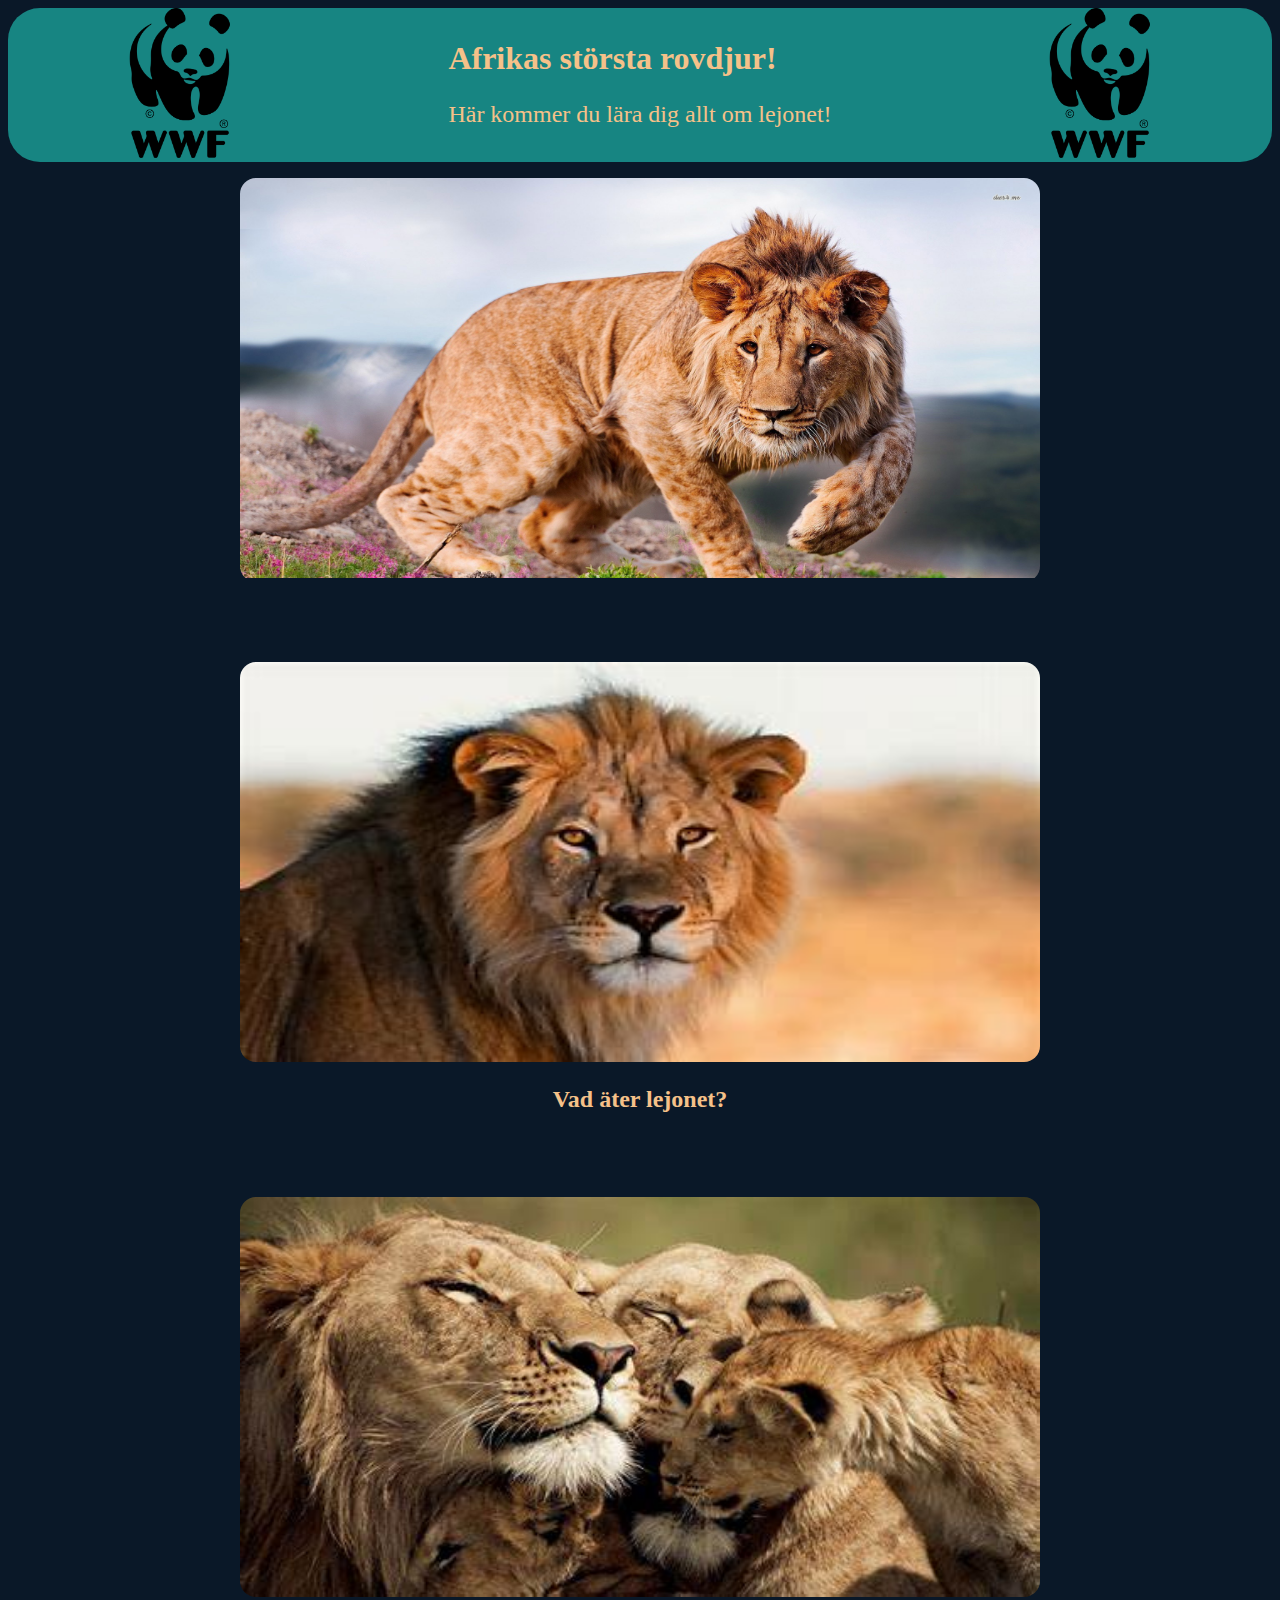
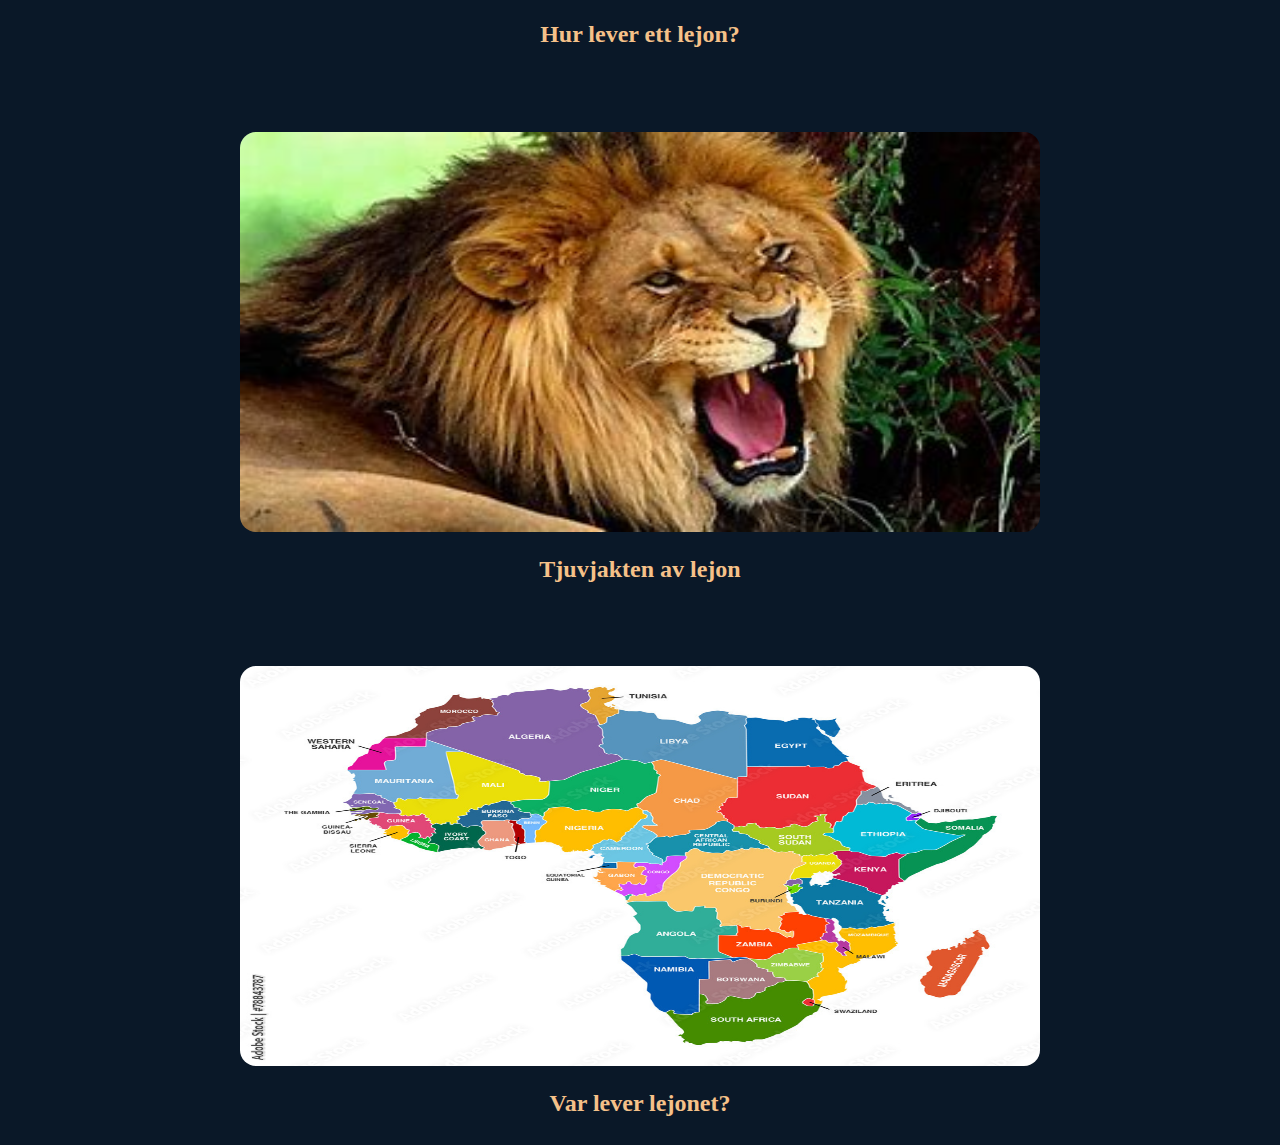
<file: index.html>
<!DOCTYPE html>
<html lang="en">
<head>
    <meta charset="UTF-8">
    <meta name="viewport" content="width=device-width, initial-scale=1.0">
    <title>Lejon</title>
    <link rel="stylesheet" href="css/index.css">
</head>
<body>

    <section class="title">
        <section class="wwfImg">
            <img src="pics/WWF-logo.png" alt="">
        </section>
        <section class="titleText">
            <h1>Afrikas största rovdjur!</h1>
            <p>Här kommer du lära dig allt om lejonet!</p>
        </section>
        <section class="wwfImg">
            <img src="pics/WWF-logo.png" alt="">
        </section>

    </section>

    <section class="main">
        <section class="head">
            <div class="slideshow-container">
                <div class="slide fade">
                    <img src="pics/slider (1).jpg" alt="" height="400px" width="800px">
                </div>
                <div class="slide fade">
                    <img src="pics/slider (2).jpg" alt="" height="400px" width="800px">
                </div>
                <div class="slide fade">
                    <img src="pics/slider (3).jpg" alt="" height="400px" width="800px">
                </div>
                <div class="slide fade">
                    <img src="pics/slider (4).jpg" alt="" height="400px" width="800px">
                </div>
                <div class="slide fade">
                    <img src="pics/slider (5).jpg" alt="" height="400px" width="800px">
                </div>
            </div>
        </section>
        
        <section class="body">
            <div class="threePics">
                <div class="one">
                    <a href="äterLejonet.html" style="text-decoration:none">
                        <img src="pics/ladda ned (1).jpg" alt="">
                        <h2>Vad äter lejonet?</h2>
                    </a>
                </div>

                <div class="two">
                    <a href="hurLejon.html" style="text-decoration:none">
                        <img src="pics/OIP (5).jpg" alt="">
                        <h2>Hur lever ett lejon?</h2>
                    </a>
                </div>

                <div class="three">
                    <a href="tjuvLejon.html" style="text-decoration:none">
                        <img src="pics/ladda ned.jpg" alt="">
                        <h2>Tjuvjakten av lejon</h2>
                    </a>
                </div>

                <div class="four">
                    <a href="leverLejonet.html" style="text-decoration:none">
                        <img src="pics/1000_F_78843787_pO7F0faZAamWLe7ihqSwWNBaBJ5RDsos.jpg" alt="">
                        <h2>Var lever lejonet?</h2>
                    </a>
                </div>

            </div>
        </section>
    </section>
    

    <script src="javaScript/script.js"></script>

</body>
</html>
</file>
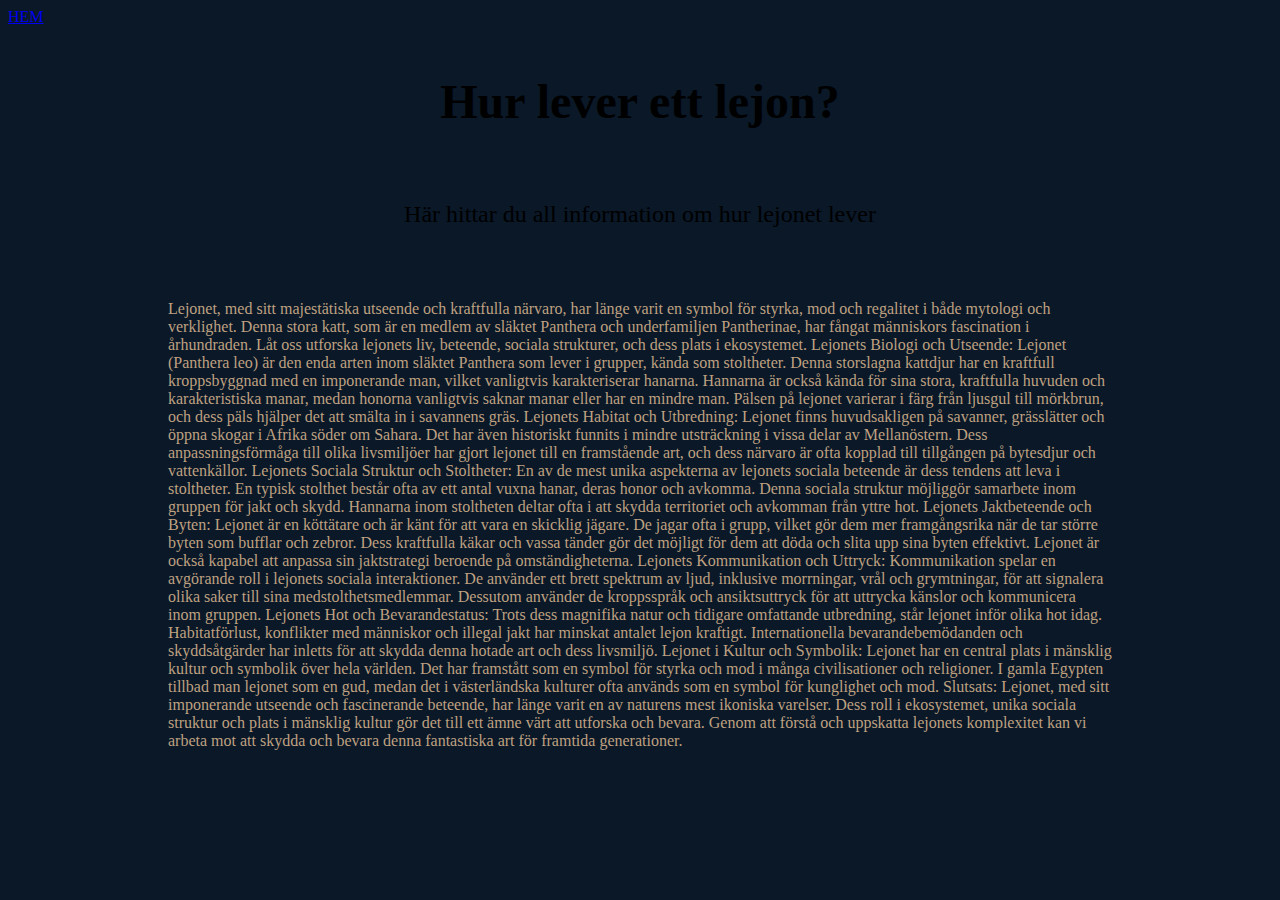
<file: hurLejon.html>
<!DOCTYPE html>
<html lang="en">
<head>
    <meta charset="UTF-8">
    <meta name="viewport" content="width=device-width, initial-scale=1.0">
    <title>Lejon</title>
    <link rel="stylesheet" href="css/linkedPages.css">
</head>
<body>
    <div class="home">
        <a href="index.html">HEM</a>
    </div>
<header>
    
    <h1>Hur lever ett lejon?</h1>
    <p>Här hittar du all information om hur lejonet lever</p>

</header>
<main>
<div class="eatingLions">
    <img id="lejonEating" src="pics/lejonSomÄter.webp">
    <img id="lejonEating2" src="pics/lionEating.jpg">
</div>
</main>


<div class="text">
    <p>
Lejonet, med sitt majestätiska utseende och 
kraftfulla närvaro, har länge varit en symbol för styrka, mod och regalitet i både mytologi och verklighet. Denna stora katt, som är en medlem av släktet Panthera och underfamiljen Pantherinae, har fångat människors fascination i århundraden. Låt oss utforska lejonets liv, beteende, sociala strukturer, och dess plats i ekosystemet.

Lejonets Biologi och Utseende:

Lejonet (Panthera leo) är den enda arten inom släktet Panthera som lever i grupper, kända som stoltheter. Denna storslagna kattdjur har en kraftfull kroppsbyggnad med en imponerande man, vilket vanligtvis karakteriserar hanarna. Hannarna är också kända för sina stora, kraftfulla huvuden och karakteristiska manar, medan honorna vanligtvis saknar manar eller har en mindre man. Pälsen på lejonet varierar i färg från ljusgul till mörkbrun, och dess päls hjälper det att smälta in i savannens gräs.

Lejonets Habitat och Utbredning:

Lejonet finns huvudsakligen på savanner, grässlätter och öppna skogar i Afrika söder om Sahara. Det har även historiskt funnits i mindre utsträckning i vissa delar av Mellanöstern. Dess anpassningsförmåga till olika livsmiljöer har gjort lejonet till en framstående art, och dess närvaro är ofta kopplad till tillgången på bytesdjur och vattenkällor.

Lejonets Sociala Struktur och Stoltheter:

En av de mest unika aspekterna av lejonets sociala beteende är dess tendens att leva i stoltheter. En typisk stolthet består ofta av ett antal vuxna hanar, deras honor och avkomma. Denna sociala struktur möjliggör samarbete inom gruppen för jakt och skydd. Hannarna inom stoltheten deltar ofta i att skydda territoriet och avkomman från yttre hot.

Lejonets Jaktbeteende och Byten:

Lejonet är en köttätare och är känt för att vara en skicklig jägare. De jagar ofta i grupp, vilket gör dem mer framgångsrika när de tar större byten som bufflar och zebror. Dess kraftfulla käkar och vassa tänder gör det möjligt för dem att döda och slita upp sina byten effektivt. Lejonet är också kapabel att anpassa sin jaktstrategi beroende på omständigheterna.

Lejonets Kommunikation och Uttryck:

Kommunikation spelar en avgörande roll i lejonets sociala interaktioner. De använder ett brett spektrum av ljud, inklusive morrningar, vrål och grymtningar, för att signalera olika saker till sina medstolthetsmedlemmar. Dessutom använder de kroppsspråk och ansiktsuttryck för att uttrycka känslor och kommunicera inom gruppen.

Lejonets Hot och Bevarandestatus:

Trots dess magnifika natur och tidigare omfattande utbredning, står lejonet inför olika hot idag. Habitatförlust, konflikter med människor och illegal jakt har minskat antalet lejon kraftigt. Internationella bevarandebemödanden och skyddsåtgärder har inletts för att skydda denna hotade art och dess livsmiljö.

Lejonet i Kultur och Symbolik:

Lejonet har en central plats i mänsklig kultur och symbolik över hela världen. Det har framstått som en symbol för styrka och mod i många civilisationer och religioner. I gamla Egypten tillbad man lejonet som en gud, medan det i västerländska kulturer ofta används som en symbol för kunglighet och mod.

Slutsats:

Lejonet, med sitt imponerande utseende och fascinerande beteende, har länge varit en av naturens mest ikoniska varelser. Dess roll i ekosystemet, unika sociala struktur och plats i mänsklig kultur gör det till ett ämne värt att utforska och bevara. Genom att förstå och uppskatta lejonets komplexitet kan vi arbeta mot att skydda och bevara denna fantastiska art för framtida generationer.
    </p>
</div>








</body>
</file>
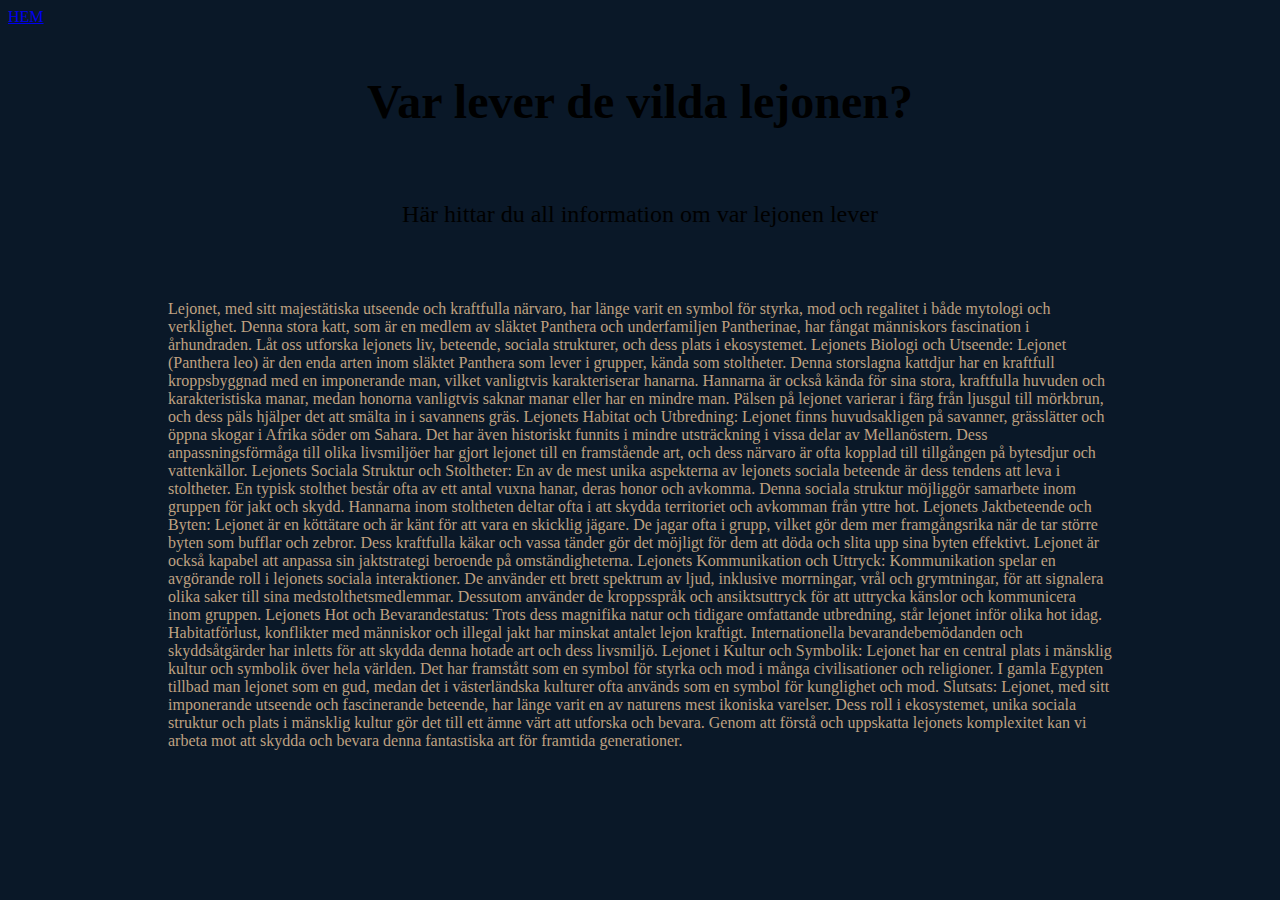
<file: leverLejonet.html>
<!DOCTYPE html>
<html lang="en">
<head>
    <meta charset="UTF-8">
    <meta name="viewport" content="width=device-width, initial-scale=1.0">
    <title>Lejon</title>
    <link rel="stylesheet" href="css/linkedPages.css">
</head>
<body>
    <div class="home">
        <a href="index.html">HEM</a>
    </div>
<header>
    
    <h1>Var lever de vilda lejonen?</h1>
    <p>Här hittar du all information om var lejonen lever</p>

</header>
<main>
<div class="eatingLions">
    <img id="lejonEating" src="pics/lejonSomÄter.webp">
    <img id="lejonEating2" src="pics/lionEating.jpg">
</div>
 
</main>


<div class="text">
    <p>
Lejonet, med sitt majestätiska utseende och 
kraftfulla närvaro, har länge varit en symbol för styrka, mod och regalitet i både mytologi och verklighet. Denna stora katt, som är en medlem av släktet Panthera och underfamiljen Pantherinae, har fångat människors fascination i århundraden. Låt oss utforska lejonets liv, beteende, sociala strukturer, och dess plats i ekosystemet.

Lejonets Biologi och Utseende:

Lejonet (Panthera leo) är den enda arten inom släktet Panthera som lever i grupper, kända som stoltheter. Denna storslagna kattdjur har en kraftfull kroppsbyggnad med en imponerande man, vilket vanligtvis karakteriserar hanarna. Hannarna är också kända för sina stora, kraftfulla huvuden och karakteristiska manar, medan honorna vanligtvis saknar manar eller har en mindre man. Pälsen på lejonet varierar i färg från ljusgul till mörkbrun, och dess päls hjälper det att smälta in i savannens gräs.

Lejonets Habitat och Utbredning:

Lejonet finns huvudsakligen på savanner, grässlätter och öppna skogar i Afrika söder om Sahara. Det har även historiskt funnits i mindre utsträckning i vissa delar av Mellanöstern. Dess anpassningsförmåga till olika livsmiljöer har gjort lejonet till en framstående art, och dess närvaro är ofta kopplad till tillgången på bytesdjur och vattenkällor.

Lejonets Sociala Struktur och Stoltheter:

En av de mest unika aspekterna av lejonets sociala beteende är dess tendens att leva i stoltheter. En typisk stolthet består ofta av ett antal vuxna hanar, deras honor och avkomma. Denna sociala struktur möjliggör samarbete inom gruppen för jakt och skydd. Hannarna inom stoltheten deltar ofta i att skydda territoriet och avkomman från yttre hot.

Lejonets Jaktbeteende och Byten:

Lejonet är en köttätare och är känt för att vara en skicklig jägare. De jagar ofta i grupp, vilket gör dem mer framgångsrika när de tar större byten som bufflar och zebror. Dess kraftfulla käkar och vassa tänder gör det möjligt för dem att döda och slita upp sina byten effektivt. Lejonet är också kapabel att anpassa sin jaktstrategi beroende på omständigheterna.

Lejonets Kommunikation och Uttryck:

Kommunikation spelar en avgörande roll i lejonets sociala interaktioner. De använder ett brett spektrum av ljud, inklusive morrningar, vrål och grymtningar, för att signalera olika saker till sina medstolthetsmedlemmar. Dessutom använder de kroppsspråk och ansiktsuttryck för att uttrycka känslor och kommunicera inom gruppen.

Lejonets Hot och Bevarandestatus:

Trots dess magnifika natur och tidigare omfattande utbredning, står lejonet inför olika hot idag. Habitatförlust, konflikter med människor och illegal jakt har minskat antalet lejon kraftigt. Internationella bevarandebemödanden och skyddsåtgärder har inletts för att skydda denna hotade art och dess livsmiljö.

Lejonet i Kultur och Symbolik:

Lejonet har en central plats i mänsklig kultur och symbolik över hela världen. Det har framstått som en symbol för styrka och mod i många civilisationer och religioner. I gamla Egypten tillbad man lejonet som en gud, medan det i västerländska kulturer ofta används som en symbol för kunglighet och mod.

Slutsats:

Lejonet, med sitt imponerande utseende och fascinerande beteende, har länge varit en av naturens mest ikoniska varelser. Dess roll i ekosystemet, unika sociala struktur och plats i mänsklig kultur gör det till ett ämne värt att utforska och bevara. Genom att förstå och uppskatta lejonets komplexitet kan vi arbeta mot att skydda och bevara denna fantastiska art för framtida generationer.
    </p>
</div>








</body>
</file>
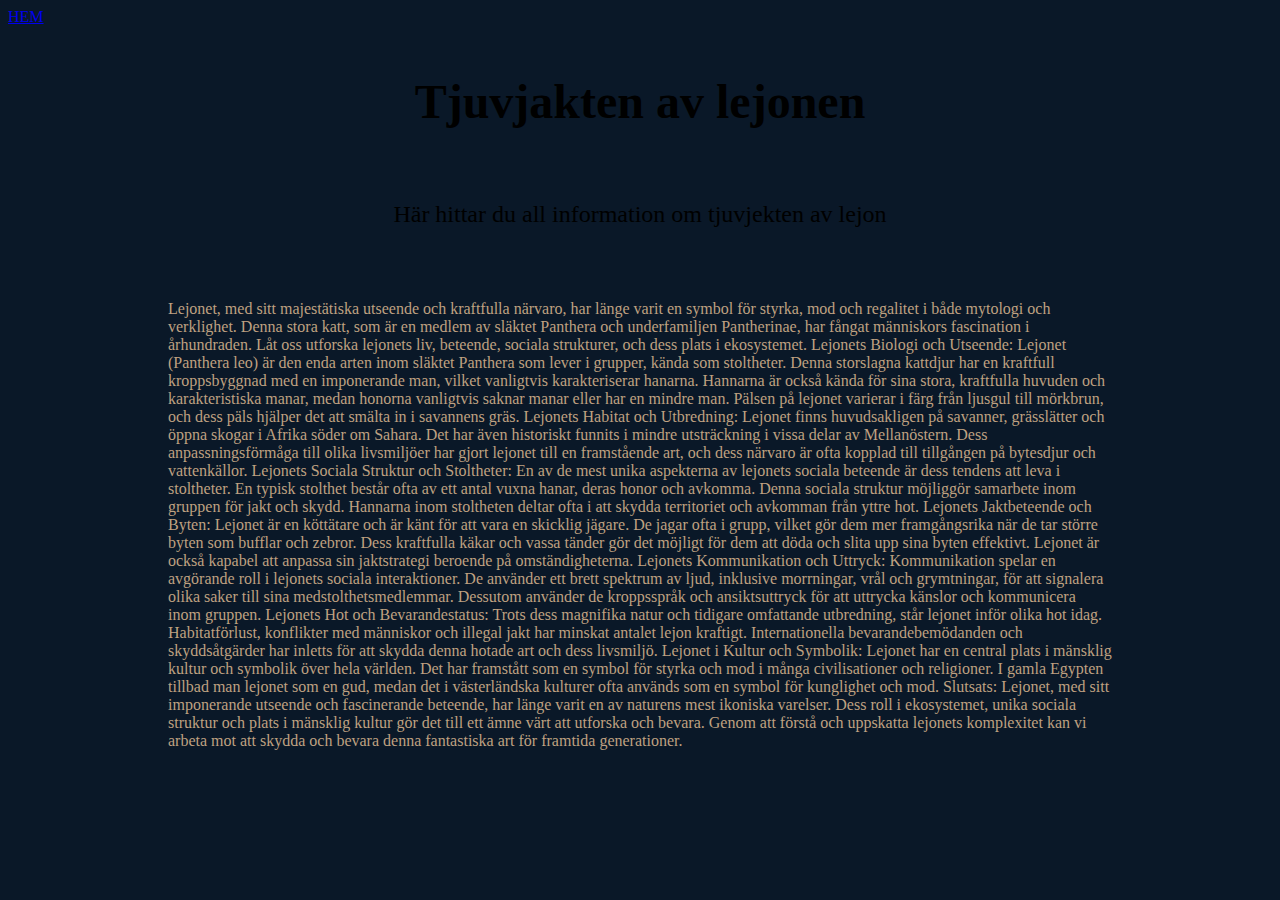
<file: tjuvLejon.html>
<!DOCTYPE html>
<html lang="en">
<head>
    <meta charset="UTF-8">
    <meta name="viewport" content="width=device-width, initial-scale=1.0">
    <title>Lejon</title>
    <link rel="stylesheet" href="css/linkedPages.css">
</head>
<body>

    <div class="home">
        <a href="index.html">HEM</a>
    </div>

<header>
    
    <h1>Tjuvjakten av lejonen</h1>
    <p>Här hittar du all information om tjuvjekten av lejon</p>

</header>
<main>
<div class="eatingLions">
    <img id="lejonEating" src="pics/lejonSomÄter.webp">
    <img id="lejonEating2" src="pics/lionEating.jpg">
</div>
 
</main>







<div class="text">
    <p>
Lejonet, med sitt majestätiska utseende och 
kraftfulla närvaro, har länge varit en symbol för styrka, mod och regalitet i både mytologi och verklighet. Denna stora katt, som är en medlem av släktet Panthera och underfamiljen Pantherinae, har fångat människors fascination i århundraden. Låt oss utforska lejonets liv, beteende, sociala strukturer, och dess plats i ekosystemet.

Lejonets Biologi och Utseende:

Lejonet (Panthera leo) är den enda arten inom släktet Panthera som lever i grupper, kända som stoltheter. Denna storslagna kattdjur har en kraftfull kroppsbyggnad med en imponerande man, vilket vanligtvis karakteriserar hanarna. Hannarna är också kända för sina stora, kraftfulla huvuden och karakteristiska manar, medan honorna vanligtvis saknar manar eller har en mindre man. Pälsen på lejonet varierar i färg från ljusgul till mörkbrun, och dess päls hjälper det att smälta in i savannens gräs.

Lejonets Habitat och Utbredning:

Lejonet finns huvudsakligen på savanner, grässlätter och öppna skogar i Afrika söder om Sahara. Det har även historiskt funnits i mindre utsträckning i vissa delar av Mellanöstern. Dess anpassningsförmåga till olika livsmiljöer har gjort lejonet till en framstående art, och dess närvaro är ofta kopplad till tillgången på bytesdjur och vattenkällor.

Lejonets Sociala Struktur och Stoltheter:

En av de mest unika aspekterna av lejonets sociala beteende är dess tendens att leva i stoltheter. En typisk stolthet består ofta av ett antal vuxna hanar, deras honor och avkomma. Denna sociala struktur möjliggör samarbete inom gruppen för jakt och skydd. Hannarna inom stoltheten deltar ofta i att skydda territoriet och avkomman från yttre hot.

Lejonets Jaktbeteende och Byten:

Lejonet är en köttätare och är känt för att vara en skicklig jägare. De jagar ofta i grupp, vilket gör dem mer framgångsrika när de tar större byten som bufflar och zebror. Dess kraftfulla käkar och vassa tänder gör det möjligt för dem att döda och slita upp sina byten effektivt. Lejonet är också kapabel att anpassa sin jaktstrategi beroende på omständigheterna.

Lejonets Kommunikation och Uttryck:

Kommunikation spelar en avgörande roll i lejonets sociala interaktioner. De använder ett brett spektrum av ljud, inklusive morrningar, vrål och grymtningar, för att signalera olika saker till sina medstolthetsmedlemmar. Dessutom använder de kroppsspråk och ansiktsuttryck för att uttrycka känslor och kommunicera inom gruppen.

Lejonets Hot och Bevarandestatus:

Trots dess magnifika natur och tidigare omfattande utbredning, står lejonet inför olika hot idag. Habitatförlust, konflikter med människor och illegal jakt har minskat antalet lejon kraftigt. Internationella bevarandebemödanden och skyddsåtgärder har inletts för att skydda denna hotade art och dess livsmiljö.

Lejonet i Kultur och Symbolik:

Lejonet har en central plats i mänsklig kultur och symbolik över hela världen. Det har framstått som en symbol för styrka och mod i många civilisationer och religioner. I gamla Egypten tillbad man lejonet som en gud, medan det i västerländska kulturer ofta används som en symbol för kunglighet och mod.

Slutsats:

Lejonet, med sitt imponerande utseende och fascinerande beteende, har länge varit en av naturens mest ikoniska varelser. Dess roll i ekosystemet, unika sociala struktur och plats i mänsklig kultur gör det till ett ämne värt att utforska och bevara. Genom att förstå och uppskatta lejonets komplexitet kan vi arbeta mot att skydda och bevara denna fantastiska art för framtida generationer.
    </p>
</div>



</body>
</file>
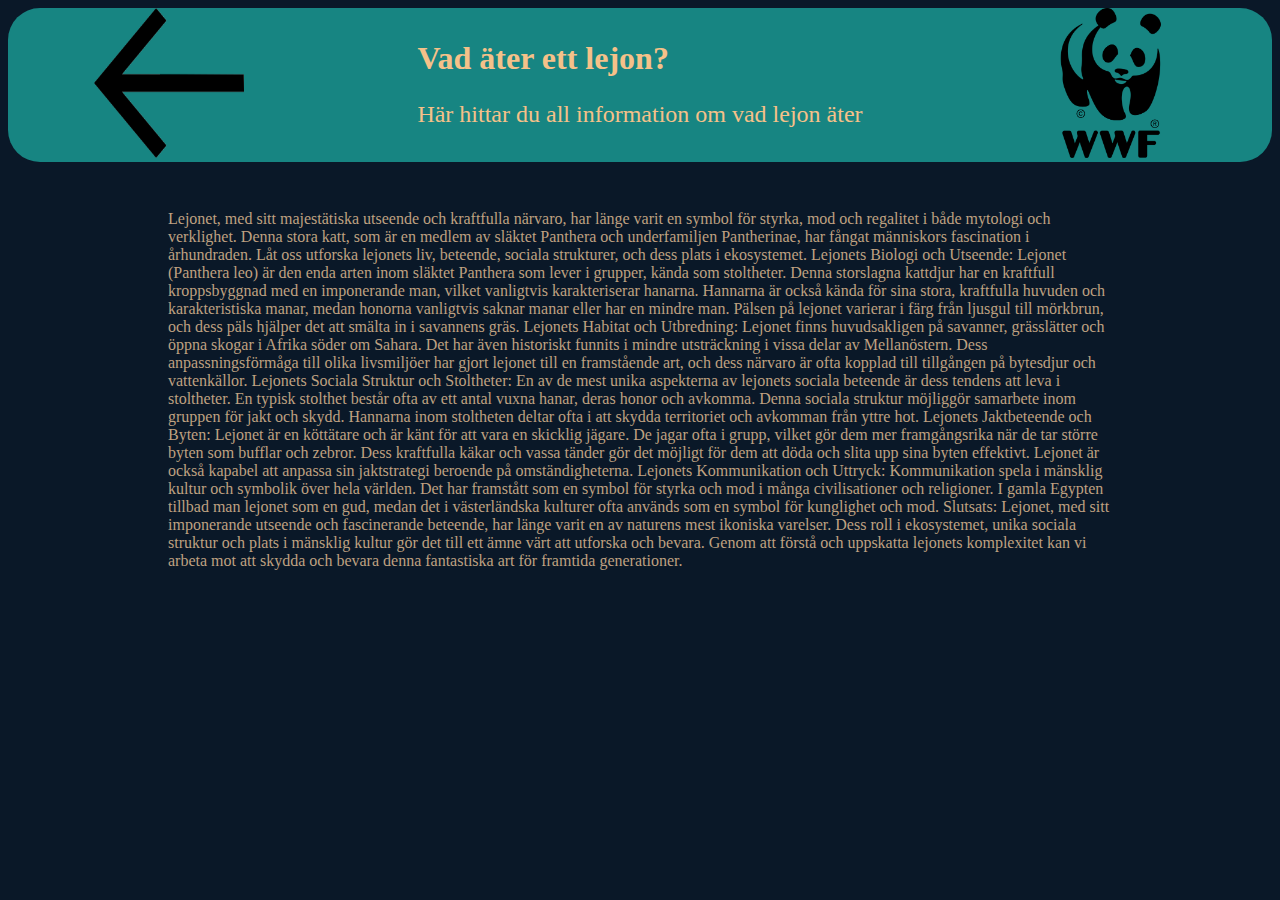
<file: äterLejonet.html>
<!DOCTYPE html>
<html lang="en">
<head>
    <meta charset="UTF-8">
    <meta name="viewport" content="width=device-width, initial-scale=1.0">
    <title>Lejon</title>
    <link rel="stylesheet" href="css/linkedPages.css">
</head>
<body>



    <section class="title">
        <section class="hemKnapp">
            <a href="index.html">
                <img src="pics/R.png" alt="" href="index.html">
            </a>
            
        </section>
        <section class="titleText">
            <h1>Vad äter ett lejon?</h1>
            <p>Här hittar du all information om vad lejon äter</p>
        </section>
        <section class="wwfImg">
            <img src="pics/WWF-logo.png" alt="">
        </section>

    </section>


<main>
<div class="eatingLions">
    <img id="lejonEating" src="pics/lejonSomÄter.webp">
    <img id="lejonEating2" src="pics/lionEating.jpg">
</div>
</main>


<div class="text">
    <p>
Lejonet, med sitt majestätiska utseende och 
kraftfulla närvaro, har länge varit en symbol för styrka, mod och regalitet i både mytologi och verklighet. Denna stora katt, som är en medlem av släktet Panthera och underfamiljen Pantherinae, har fångat människors fascination i århundraden. Låt oss utforska lejonets liv, beteende, sociala strukturer, och dess plats i ekosystemet.

Lejonets Biologi och Utseende:

Lejonet (Panthera leo) är den enda arten inom släktet Panthera som lever i grupper, kända som stoltheter. Denna storslagna kattdjur har en kraftfull kroppsbyggnad med en imponerande man, vilket vanligtvis karakteriserar hanarna. Hannarna är också kända för sina stora, kraftfulla huvuden och karakteristiska manar, medan honorna vanligtvis saknar manar eller har en mindre man. Pälsen på lejonet varierar i färg från ljusgul till mörkbrun, och dess päls hjälper det att smälta in i savannens gräs.

Lejonets Habitat och Utbredning:

Lejonet finns huvudsakligen på savanner, grässlätter och öppna skogar i Afrika söder om Sahara. Det har även historiskt funnits i mindre utsträckning i vissa delar av Mellanöstern. Dess anpassningsförmåga till olika livsmiljöer har gjort lejonet till en framstående art, och dess närvaro är ofta kopplad till tillgången på bytesdjur och vattenkällor.

Lejonets Sociala Struktur och Stoltheter:

En av de mest unika aspekterna av lejonets sociala beteende är dess tendens att leva i stoltheter. En typisk stolthet består ofta av ett antal vuxna hanar, deras honor och avkomma. Denna sociala struktur möjliggör samarbete inom gruppen för jakt och skydd. Hannarna inom stoltheten deltar ofta i att skydda territoriet och avkomman från yttre hot.

Lejonets Jaktbeteende och Byten:

Lejonet är en köttätare och är känt för att vara en skicklig jägare. De jagar ofta i grupp, vilket gör dem mer framgångsrika när de tar större byten som bufflar och zebror. Dess kraftfulla käkar och vassa tänder gör det möjligt för dem att döda och slita upp sina byten effektivt. Lejonet är också kapabel att anpassa sin jaktstrategi beroende på omständigheterna.

Lejonets Kommunikation och Uttryck:

Kommunikation spela i mänsklig kultur och symbolik över hela världen. Det har framstått som en symbol för styrka och mod i många civilisationer och religioner. I gamla Egypten tillbad man lejonet som en gud, medan det i västerländska kulturer ofta används som en symbol för kunglighet och mod.

Slutsats:

Lejonet, med sitt imponerande utseende och fascinerande beteende, har länge varit en av naturens mest ikoniska varelser. Dess roll i ekosystemet, unika sociala struktur och plats i mänsklig kultur gör det till ett ämne värt att utforska och bevara. Genom att förstå och uppskatta lejonets komplexitet kan vi arbeta mot att skydda och bevara denna fantastiska art för framtida generationer.
    </p>
</div>









</body>
</file>
<file: css/index.css>
/* Colors used: Dark classic blue (#0A1828), turquoise (#178582), gold (#BFA181) */

body{
    background-color: #0A1828;
}
.slider img{
    width: 60em;
    height: 25em;
}
.threePics{
    display: flex;
    gap: 4em;
    justify-content: center;
    gap: 4em;
}

.threePics img{
    width: 23em;
    height: 13em;
    border-radius: 1em;
    
}
.threePics img:hover{
    transition: 0.1s ease-in-out;
    scale: 1.2;
}

.threePics a {
    color: #f5c189;
}

.one, .two, .three, .four{
    display: flex;
    text-align: center;
}



.slideshow-container {
    width: 100%;
    overflow: hidden;
    max-width: 800px;
    position: relative;
    margin: 1em;
    border-radius: 1em;
}

.slide {
    display: none;
}

.prev, .next {
    position: absolute;
    top: 50%;
    width: auto;
    padding: 16px;
    margin-top: -22px;
    color: white;
    font-weight: bold;
    font-size: 18px;
    transition: 2s ease;
    border-radius: 0 3px 3px 0;
}

.next {
    right: 0;
    border-radius: 3px 0 0 3px;
}


.title{
    display: flex;
    align-items: center;
    flex-direction: row;
    background-color: #178582;
    color: #f5c189;
    justify-content: space-around;
    border-radius: 2em;
}

.title h1{
    font-size: xx-large;
}

.title p{
    font-size: x-large;
}

.title img{
    width: 150px;
    height: 150px;
}



.head{
    display: flex;
    justify-content: center;
    align-items: center;
}

.body{
    display: flex;
    justify-content: center;
}

.main{
    display: flex;
    flex-direction: column;
    gap: 4em;
}


@media(max-width: 1725px){
    .threePics{
        flex-direction: column;
    }
    .threePics img{
        width: 50em;
        height: 25em;
    }
}

@media(max-width: 1005px){
    .threePics img{
        width: 25em;
        height: 15em;
    }
}

@media(max-width: 817px){
    .slideshow-container {
        display: none;
    }
    .title p{
        font-size: large;
    }
    .title img{
        display: none;
    }
}

@media(max-width: 376px){
    .title h1{
        font-size: x-large;
    }
    .threePics img{
        width: 20em;
        height: 10em;
    }
}
</file>
<file: css/linkedPages.css>
/* Bakgrund (#0A1828), meny (#178582), text (#BFA181) */

.title{
    display: flex;
    align-items: center;
    flex-direction: row;
    background-color: #178582;
    color: #f5c189;
    justify-content: space-around;
    border-radius: 2em;
}

.title h1{
    font-size: xx-large;
}

.title p{
    font-size: x-large;
}

.title img{
    width: 150px;
    height: 150px;
}

body{
    background-color: #0A1828;
}
header{
    display: flex;
    flex-direction: column;
    align-items: center;
}
header h1{
    font-size: xxx-large;
    margin: 1em;
}
header p{
    font-size: x-large;
}
main{
    margin: 1em;
    display: flex;
    flex-direction: column;
    align-items: center;
}
#lejonEating{
    height: 400px;
}
#lejonEating2{
    height: 400px;
}
.eatingLions{
    display: flex;
    flex-direction: row;
    gap: 10em;
}

.text{
    display: flex;
    color: #BFA181;
    align-items: center;
    margin-left: 10em;
    margin-right: 10em;
}

@media(max-width: 1392px){
    .eatingLions{
        display: none;
    }
}

@media(max-width: 420px){
    header h1{
        font-size: x-large;
    }
    header p{
        font-size: medium;
    }
    .text{
        margin-left: 2em;
        margin-right: 2em;
    }
}

@media(max-width: 1024px){
    header h1{
        font-size: xx-large;
    }
    header p{
        font-size: x-large;
    }
    .text{
        font-size: x-large;
        margin-left: 4em;
        margin-right: 4em;
    }
}
</file>
